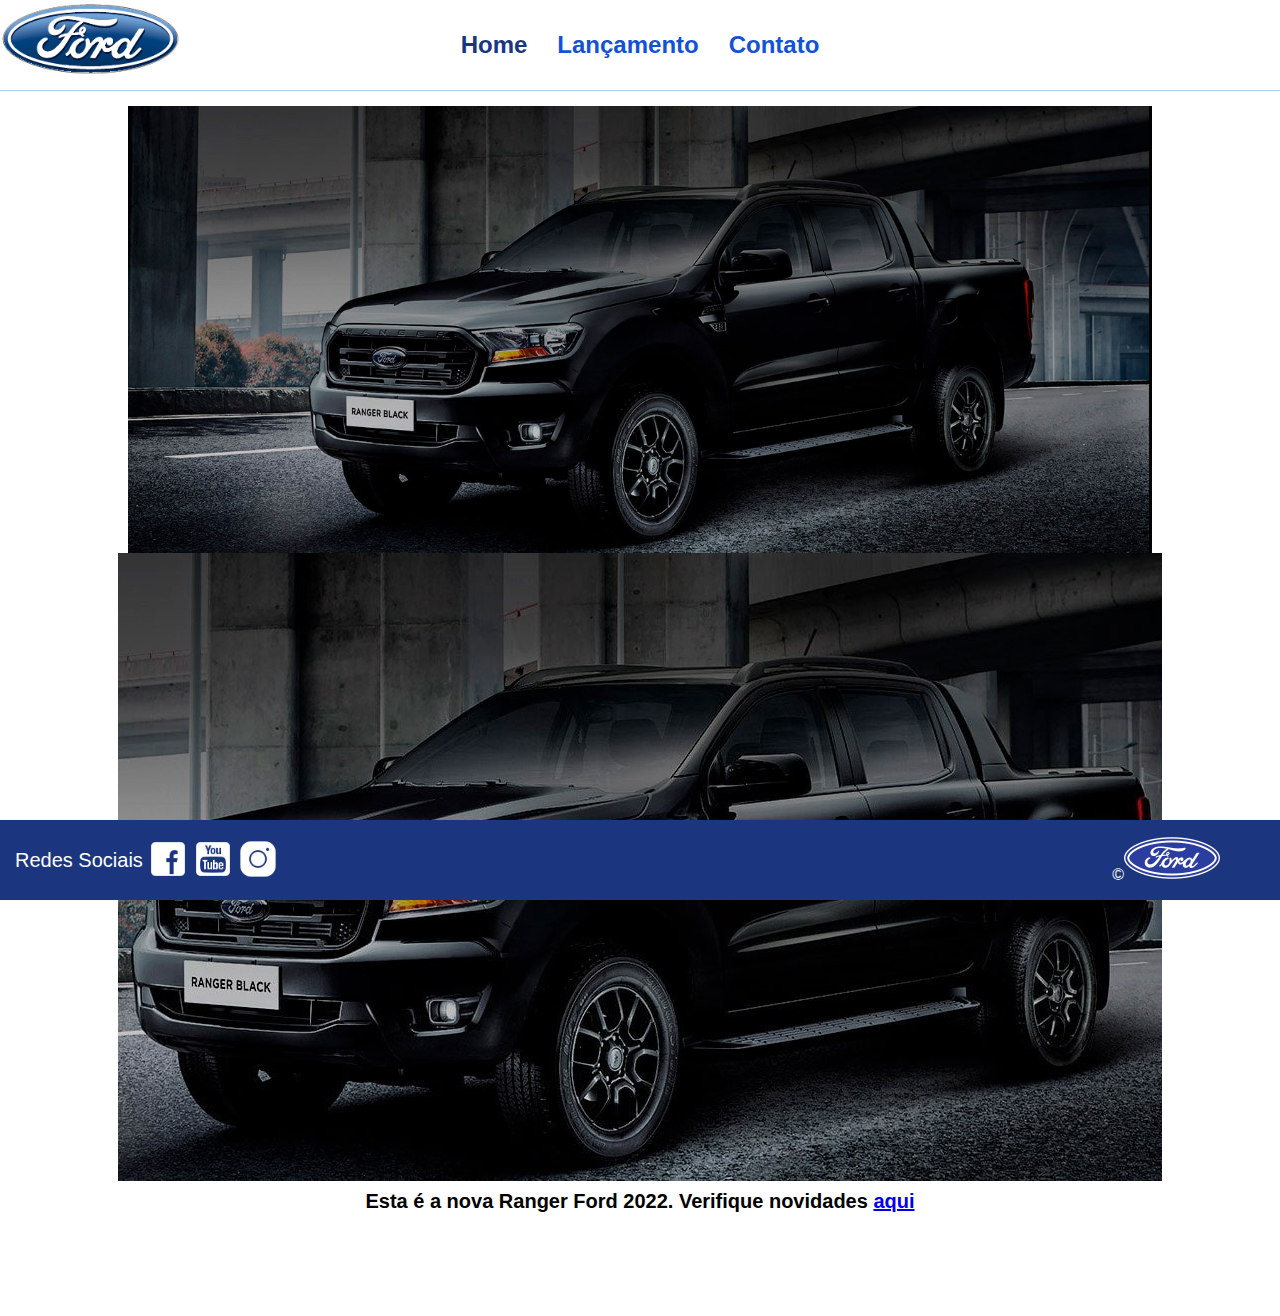
<file: index.html>
<!DOCTYPE html>
<html lang="pt-br">
<head>
    <meta charset="UTF-8">
    <meta name="viewport" content="width=device-width, initial-scale=1.0">
    <link rel="stylesheet" href="css/reset.css">
    <link rel="stylesheet" href="css/style.css">
    <link rel="shortcut icon" href="img/favicon.png" type="image/x-icon">
    <title>Ford</title>
</head>
<body>
    <header id="header">
        <a href="index.html"><img src="img/logo-ford-256.png" alt="Logo da Ford"></a>
        <nav id="menu">
            <ul id="menu_lista">
                <li><a class="menu_link link_ativo" href="index.html">Home</a></li>
                <li><a class="menu_link" href="lancamento.html">Lançamento</a></li>
                <li><a class="menu_link" href="contato.html">Contato</a></li>
            </ul>
        </nav>
    </header>
    <main id="home_principal">
        <img class="img_principal" src="img/imagem_1.jpg" alt="Carro Ranger Ford 2022">
        <img class="img_principal_cortada" src="img/imagem_1_cortada.jpg" alt="Carro Ranger Ford 2022">
        <p class="descrever_principal">Esta é a nova Ranger Ford 2022. Verifique novidades <a href="lancamento.html">aqui</a></p>
    </main>
    <footer id="footer">
        <div class="footer_esq">
            <p>Redes Sociais</p>
            <ul class="redes_sociais">
                <li><a href="https://www.facebook.com/FordBrasil/?locale=pt_BR" target="_blank"><img class="logos_redes" src="img/facebook-50.png" alt="Logo Facebook"></a></li>
                <li><a href="https://www.youtube.com/fordbrasil" target="_blank"><img class="logos_redes" src="img/youtube-squared-50.png" alt="Logo Youtube"></a></li>
                <li><a href="https://www.instagram.com/fordbrasil/" target="_blank"><img class="logos_redes" src="img/instagram-logo-50.png" alt="Logo Instagram"></a></li>
            </ul>
        </div> 
        <div class="footer_dir">
            <span class="copyright">&copy;</span><img src="img/ford-96.png" alt="Logo Ford">
        </div>
    </footer>
</body>
</html>
</file>
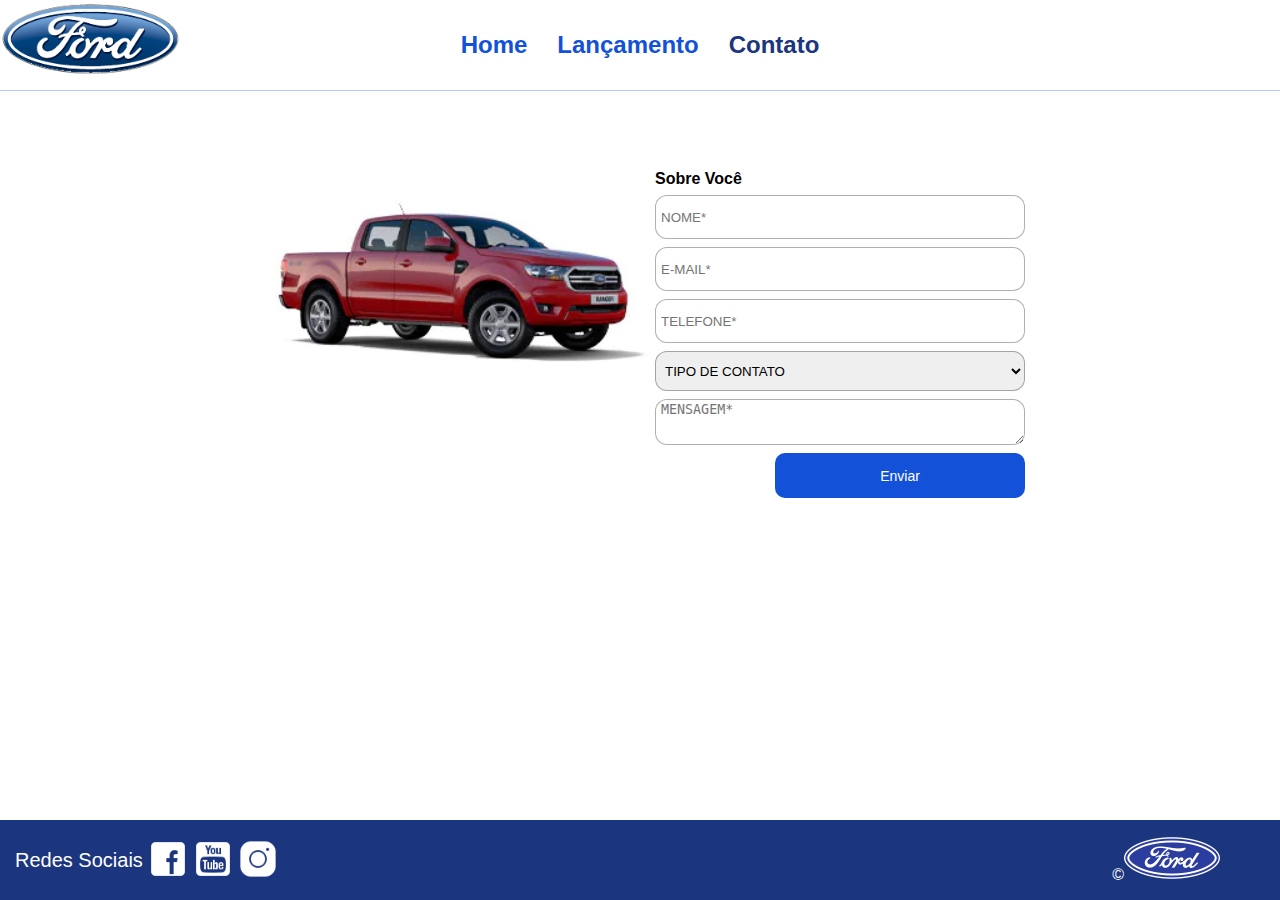
<file: contato.html>
<!DOCTYPE html>
<html lang="pt-br">
<head>
    <meta charset="UTF-8">
    <meta name="viewport" content="width=device-width, initial-scale=1.0">
    <link rel="stylesheet" href="css/reset.css">
    <link rel="stylesheet" href="css/style.css">
    <link rel="shortcut icon" href="img/favicon.png" type="image/x-icon">
    <title>Ford</title>
</head>
<body>
    <header id="header">
        <a href="index.html"><img src="img/logo-ford-256.png" alt="Logo da Ford"></a>
        <nav id="menu">
            <ul id="menu_lista">
                <li><a class="menu_link" href="index.html">Home</a></li>
                <li><a class="menu_link" href="lancamento.html">Lançamento</a></li>
                <li><a class="menu_link link_ativo" href="contato.html">Contato</a></li>
            </ul>
        </nav>
    </header>
    <main id="contato_principal">
        <img class="img_contato" src="img/xls 2.2 diesel.jpg" alt="Carro Ford xls 2.2">
        <form action="#" id="form_contato">
            <h1>Sobre Você</h1>
            <input class="input_form" type="text" placeholder="NOME*">
            <input class="input_form" type="email" name="email" id="email" placeholder="E-MAIL*" required>
            <input class="input_form" type="number" name="telefone" id="telefone" placeholder="TELEFONE*">
            <select class="input_form" name="forma_contato" id="forma_contato">
                <option value="" disabled selected>TIPO DE CONTATO</option>
                <option value="elogio">ELOGIO</option>
                <option value="reclamacao">RECLAMAÇÃO</option>
                <option value="solicitacao">SOLICITAÇÃO</option>
            </select>
            <textarea class="input_form" id=""placeholder="MENSAGEM*"></textarea>
            <input class="botao_enviar" type="submit" value="Enviar">
        </form>

    </main>
    <footer id="footer">
        <div class="footer_esq">
            <p>Redes Sociais</p>
            <ul class="redes_sociais">
                <li><a href="https://www.facebook.com/FordBrasil/?locale=pt_BR" target="_blank"><img class="logos_redes" src="img/facebook-50.png" alt="Logo Facebook"></a></li>
                <li><a href="https://www.youtube.com/fordbrasil" target="_blank"><img class="logos_redes" src="img/youtube-squared-50.png" alt="Logo Youtube"></a></li>
                <li><a href="https://www.instagram.com/fordbrasil/" target="_blank"><img class="logos_redes" src="img/instagram-logo-50.png" alt="Logo Instagram"></a></li>
            </ul>
        </div> 
        <div class="footer_dir">
            <span class="copyright">&copy;</span><img src="img/ford-96.png" alt="Logo Ford">
        </div>
    </footer>
</body>
</html>
</file>
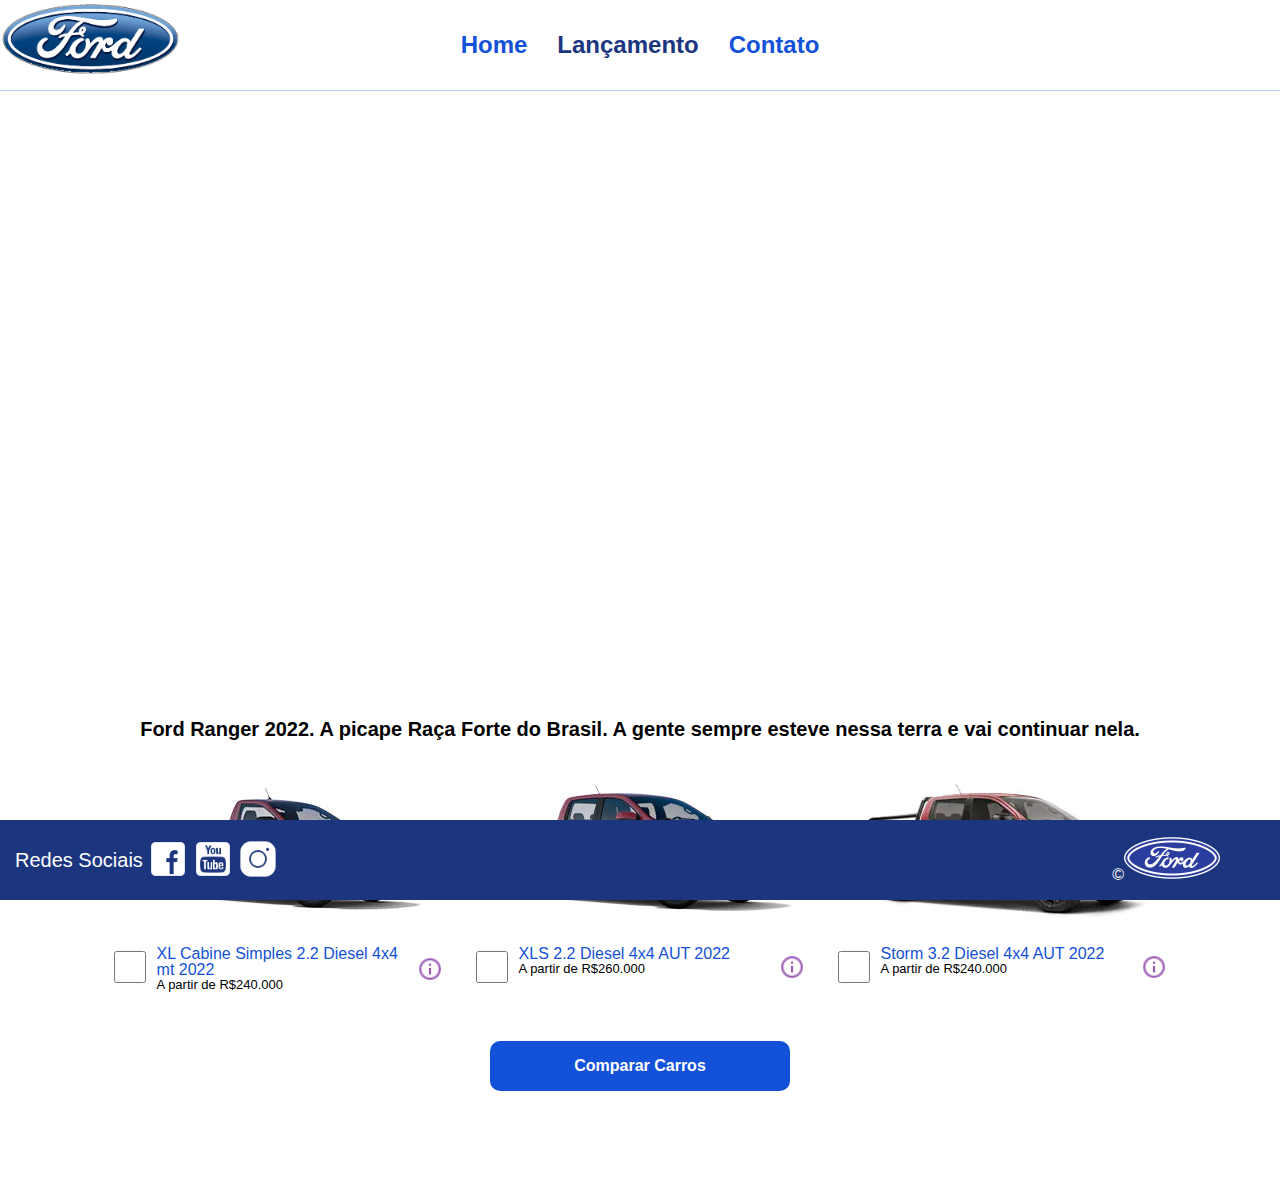
<file: lancamento.html>
<!DOCTYPE html>
<html lang="pt-br">
<head>
    <meta charset="UTF-8">
    <meta name="viewport" content="width=device-width, initial-scale=1.0">
    <link rel="stylesheet" href="css/reset.css">
    <link rel="stylesheet" href="css/style.css">
    <link rel="shortcut icon" href="img/favicon.png" type="image/x-icon">
    <title>Ford</title>
</head>
<body>
    <header id="header">
        <a href="index.html"><img src="img/logo-ford-256.png" alt="Logo da Ford"></a>
        <nav id="menu">
            <ul id="menu_lista">
                <li><a class="menu_link" href="index.html">Home</a></li>
                <li><a class="menu_link link_ativo" href="lancamento.html">Lançamento</a></li>
                <li><a class="menu_link" href="contato.html">Contato</a></li>
            </ul>
        </nav>
    </header>
    <main id="lancamento_principal">
        <div>
            <iframe class="video_lancamento" src="https://www.youtube.com/embed/vQsryuNmsL0?si=vjhfwKQ6q9CzpuGr" title="YouTube video player" frameborder="0" allow="accelerometer; autoplay; clipboard-write; encrypted-media; gyroscope; picture-in-picture; web-share" referrerpolicy="strict-origin-when-cross-origin" allowfullscreen></iframe>
            <p class="descricao_video">Ford Ranger 2022. A picape Raça Forte do Brasil. A gente sempre esteve nessa terra e vai continuar nela.</p>
        </div>
        <div class="produtos">
            <form action="" class="form_produtos">
                <table class="lista_produtos">
                    <tr>
                        <td>
                            <img src="img/XL Cabine.jpg" alt="Carro Ford XL Cabine">
                            <div class="click_checkbox">
                                <input class="input_checkbox" type="checkbox" name="carro1" id="carro1">
                                <label class="label_checkbox" for="carro1">
                                    <div class="label_texto">
                                        <p class="item_descricao">XL Cabine Simples 2.2 Diesel 4x4 mt 2022</p>
                                        <p class="item_valor">A partir de R$240.000</p>
                                    </div>
                                </label>
                                <img src="img/info.png" alt="Info">
                            </div>
                        </td>
                        <td>
                            <img src="img/xls 2.2 diesel.jpg" alt="Carro Ford xls 2.2">
                            <div class="click_checkbox">
                                <input class="input_checkbox" type="checkbox" name="carro2" id="carro2">
                                <label class="label_checkbox" for="carro2">
                                    <div class="label_texto">
                                        <p class="item_descricao">XLS 2.2 Diesel 4x4 AUT 2022</p>
                                        <p class="item_valor">A partir de R$260.000</p>
                                    </div>
                                </label>
                                <img src="img/info.png" alt="Info">
                            </div>
                        </td>
                        <td>
                            <img src="img/storm.jpg" alt="Carro Ford Storm">
                            <div class="click_checkbox">
                                <input class="input_checkbox" type="checkbox" name="carro3" id="carro3">
                                <label class="label_checkbox" for="carro3">
                                    <div class="label_texto">
                                        <p class="item_descricao">Storm 3.2 Diesel 4x4 AUT 2022</p>
                                        <p class="item_valor">A partir de R$240.000</p>
                                    </div>
                                </label>
                                <img src="img/info.png" alt="Info">
                            </div>
                        </td>
                    </tr>
                </table>
                <input class="botao_produtos" type="button" value="Comparar Carros">
            </form>
        </div>
    </main>
    <footer id="footer">
        <div class="footer_esq">
            <p>Redes Sociais</p>
            <ul class="redes_sociais">
                <li><a href="https://www.facebook.com/FordBrasil/?locale=pt_BR" target="_blank"><img class="logos_redes" src="img/facebook-50.png" alt="Logo Facebook"></a></li>
                <li><a href="https://www.youtube.com/fordbrasil" target="_blank"><img class="logos_redes" src="img/youtube-squared-50.png" alt="Logo Youtube"></a></li>
                <li><a href="https://www.instagram.com/fordbrasil/" target="_blank"><img class="logos_redes" src="img/instagram-logo-50.png" alt="Logo Instagram"></a></li>
            </ul>
        </div> 
        <div class="footer_dir">
            <span class="copyright">&copy;</span><img src="img/ford-96.png" alt="Logo Ford">
        </div>
    </footer>
</body>
</html>
</file>
<file: css/style.css>
@import url('https://fonts.cdnfonts.com/css/ford');

:root {
    --cor-primaria: #1b357e;
    --cor-secundaria: #1351d8;
}

body {
    font-family: 'Ford', sans-serif;
}

main {
    margin-bottom: 90px;
}

#header {
    width: 100%;
    height: 5.625rem;
    border-bottom: 1px solid #1351d850;
    margin-bottom: .9375rem;
}

#header img {
    position: absolute;
    left: 0;
    height: 4.6875rem;
} 

#menu {
    height: 100%;
    align-content: center;
}

#menu_lista {
    display: flex;
    justify-content: center;
    grid-gap: 1.875rem;
}

.menu_link{
    font-weight: bold;
    font-size: 1.5rem;
    color: var(--cor-secundaria);
    text-decoration: none;
}

.link_ativo {
    color: var(--cor-primaria);
}

.menu_link:hover {
    color: var(--cor-primaria);
}

#home_principal {
    display: flex;
    flex-wrap: wrap;
    justify-content: center;
    padding-bottom: .9375rem;
}

.img_principal {
    width: 80%;
}

.descrever_principal {
    margin-top: .625rem;
    font-weight: bold;
    font-size: 1.25rem;
}

#footer {
    background-color: var(--cor-primaria);
    display: flex;
    justify-content: space-between;
    position: fixed;
    bottom: 0;
    width: 100%;
    height: 5rem; 
    align-items: center;
}

.footer_esq {
    margin-left: .9375rem;
    display: flex;
    flex-wrap: nowrap;
}

.copyright {
    color: white;
}

.footer_dir {
    margin-right: 3.75rem;
}

.footer_esq p {
    color: white;
    font-size: 1.25rem;
    align-content: center;
}

.redes_sociais {
    display: flex;
    flex-wrap: nowrap;
    grid-gap: .3125rem;
    margin-left: .3125rem;
}

.logos_redes {
    width: 2.5rem;
}

/* pagina de lancamento*/

.video_lancamento {
    width: 100%;
    height: 37.5rem;
}

.descricao_video {
    margin-top: .625rem;
    font-weight: bold;
    font-size: 1.25rem;
    text-align: center;
    width: 90%;
    justify-self: center;
}

.produtos {
    display: flex;
    width: 100%;
    justify-content: center;
    margin-top: 1.25rem;
}

.click_checkbox, .label_checkbox {
    display: flex;
}

.lista_produtos {
    width: 100%;
    text-align: center;
    border-collapse: collapse;
}

.lista_produtos td {
    padding: 0 1rem;
    vertical-align: top;
}
.click_checkbox {
    width: 20.625rem;
}

.input_checkbox {
    width: 2.5rem;
    height: 2.5rem;
    margin: .0625rem;
}

.label_checkbox {
    width: 100%;
    justify-content: space-between;
    padding-left: .625rem;
}

.item_descricao {
    color: var(--cor-secundaria);
    font-size: 1rem;
    text-align: left;
}
.item_valor {
    font-size: .8125rem;
    text-align: left;
}

.click_checkbox img {
    width: 1.625rem;
    height: 1.625rem;
    align-self: center;
}

.botao_produtos {
    margin-top: 3.125rem;
    display: flex;
    justify-self: center;
    background-color: var(--cor-secundaria);
    color: white;
    font-size: 1rem;
    font-weight: bold;
    border: none;
    height: 3.125rem;
    width: 18.75rem;
    border-radius: .625rem;
}

.botao_produtos:hover {
    background-color: var(--cor-primaria);
}

/* pagina de contato*/

#contato_principal {
    display: flex;
    justify-content: center;
    align-items: center;
    margin-top: 5rem;
}

.img_contato {
    width: 25rem;
    align-self: baseline;
}

#form_contato {
    width: 23.125rem;
    display: grid;
    grid-gap: .5rem;
}

#form_contato h1 {
    font-weight: bold;
}

.input_form {
    border: solid 1px #00000050;
    border-radius: .75rem;
    height: 2.5rem;
    padding-left: 5px;
}

input[type=number]::-webkit-inner-spin-button { 
    -webkit-appearance: none;
    
}

input[type=number] { 
   -moz-appearance: textfield;
   appearance: textfield;

}

.botao_enviar {
    height: 2.8125rem;
    width: 15.625rem;
    background-color: var(--cor-secundaria);
    border: none;
    border-radius: .625rem;
    color: white;
    font-size: .875rem;
    justify-self: end;
}

.botao_enviar:hover {
    background-color: var(--cor-primaria);
    font-size: 1rem;
    height: 3.125rem;
}

/* Responsividade*/

@media only screen and (max-width: 1200px) {
    #header {
        height: 4.6875rem;
    }
    #header img {
        height: 4.375rem;
    }
    .menu_link{
        font-size: 1.4375rem;
    }

    /* Index */
    .img_principal {
        width: 90%;
    }

    /* Lançamento */
    .video_lancamento {
        height: 34.375rem;
    }

    /* Contato */
    #form_contato h1 {
        font-size: 1.125rem;
    }
}

@media only screen and (max-width: 1090px) {

    /* Lançamento */
    .lista_produtos td {
        display: block;
        width: 100%;
        padding: 1rem 0;
    }
    .click_checkbox {
        width: 25rem;
    }
    .botao_produtos {
        margin-top: 1.875rem;
    }

}

@media only screen and (max-width: 900px) {

    /* Lançamento */
    .video_lancamento {
        height: 28.125rem;
    }

    /* Contato*/
    #contato_principal {
        flex-direction: column;
        margin-top: 2.5rem;
    }
    .img_contato {
        align-self: auto;
    }
}

@media only screen and (max-width: 820px) {
    #header {
        height: auto;
        display: flex;
        justify-content: center;
        grid-gap: 50px;
        padding: 10px 0;
    }
    #header img {
        position: relative;
    }
    #menu_lista {
        flex-direction: column;
        grid-gap: .3125rem;
        text-align: center;
    }
}

@media only screen and (max-width: 660px) {
    /* Index */
    .descrever_principal {
        width: 90%;
        text-align: center;
        font-size: 1rem;
    }
}

@media only screen and (max-width: 480px) {
    .footer_esq p {
        font-size: 1rem;
    }
    
    .footer_dir {
        margin-right: 1.25rem;
    }
}
</file>
